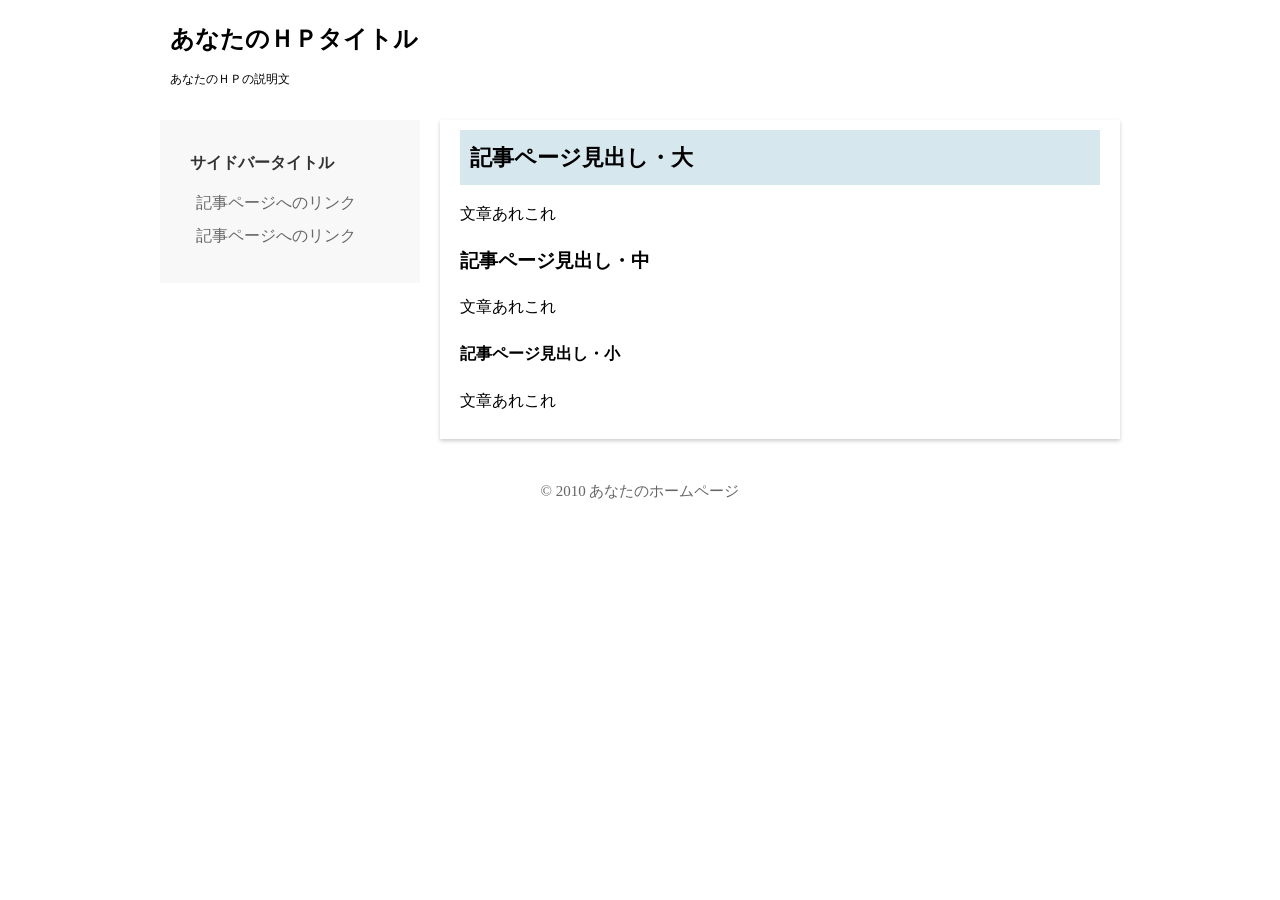
<file: index.html>
<!DOCTYPE html>
<html lang="ja">
<head>
<meta charset="utf-8">
<title>あなたのＨＰタイトル</title>
<meta name="keywords" content="ページのキーワードA,B,C">
<meta name="description" content="ページの説明">
<meta name="viewport" content="width=device-width, initial-scale=1">
<link rel="stylesheet" href="style.css">
</head>
<body>
<div id="outer">
<header>
<div class="header-inner">
<h1>あなたのＨＰタイトル</h1>
<p>あなたのＨＰの説明文</p>
</div>
</header>
<div id="content">
<div class="inner">
<h2>記事ページ見出し・大</h2>
<p>文章あれこれ</p>
<h3>記事ページ見出し・中</h3>
<p>文章あれこれ</p>
<h4>記事ページ見出し・小</h4>
<p>文章あれこれ</p>
</div>
<aside>
<div class="left-title">サイドバータイトル</div>
<div class="link">
<ul>
<li>記事ページへのリンク</li>
<li>記事ページへのリンク</li>
</ul>
</div>
</aside>
</div>
<footer>© 2010 あなたのホームページ</footer>
</div>
</body>
</html>
</file>
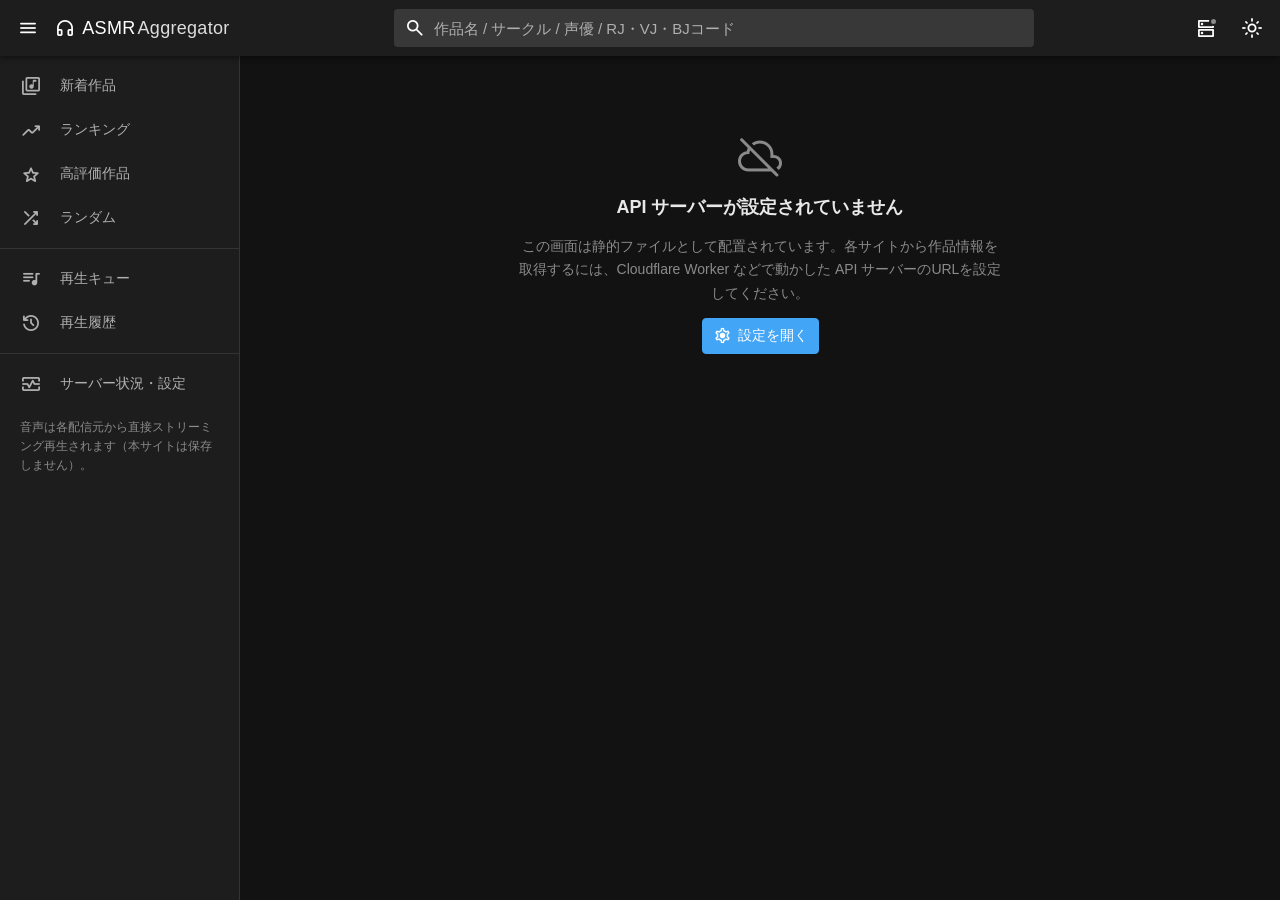
<file: aggregator/index.html>
<!doctype html>
<html lang="ja" data-theme="dark">
<head>
  <meta charset="utf-8" />
  <meta name="viewport" content="width=device-width, initial-scale=1, viewport-fit=cover" />
  <meta name="referrer" content="no-referrer" />
  <title>ASMR Aggregator</title>
  <link rel="icon" href="data:image/svg+xml,%3Csvg xmlns='http://www.w3.org/2000/svg' viewBox='0 0 24 24'%3E%3Cpath fill='%2342a5f5' d='M12 3a9 9 0 0 0-9 9v7a2 2 0 0 0 2 2h2v-8H5v-1a7 7 0 0 1 14 0v1h-2v8h2a2 2 0 0 0 2-2v-7a9 9 0 0 0-9-9z'/%3E%3C/svg%3E" />
  <link rel="preconnect" href="https://fonts.googleapis.com" />
  <link rel="stylesheet" href="https://fonts.googleapis.com/css2?family=Material+Symbols+Rounded:opsz,wght,FILL,GRAD@20..48,400,0..1,0&display=block" />
  <link rel="stylesheet" href="style.css" />
</head>
<body>
  <header class="header">
    <button class="icon-btn" id="menuBtn" title="メニュー"><span class="ms">menu</span></button>
    <a class="logo" href="#/"><span class="ms">headphones</span><span class="logo-text">ASMR<b>Aggregator</b></span></a>
    <form class="search" id="searchForm" autocomplete="off">
      <span class="ms">search</span>
      <input id="searchInput" type="search" placeholder="作品名 / サークル / 声優 / RJ・VJ・BJコード" />
    </form>
    <a class="icon-btn status-btn" href="#/status" title="サーバー状況（開くと確認します）"><span class="ms">dns</span><i id="statusDot" class="dot"></i></a>
    <button class="icon-btn" id="themeBtn" title="テーマ切替"><span class="ms">dark_mode</span></button>
  </header>

  <nav class="drawer" id="drawer">
    <a href="#/" data-nav="home"><span class="ms">library_music</span>新着作品</a>
    <a href="#/ranking" data-nav="ranking"><span class="ms">trending_up</span>ランキング</a>
    <a href="#/?order=rate_average_2dp" data-nav="rated"><span class="ms">star</span>高評価作品</a>
    <a href="#/?order=random" data-nav="random"><span class="ms">shuffle</span>ランダム</a>
    <hr />
    <a href="#/queue" data-nav="queue"><span class="ms">queue_music</span>再生キュー</a>
    <a href="#/history" data-nav="history"><span class="ms">history</span>再生履歴</a>
    <hr />
    <a href="#/status" data-nav="status"><span class="ms">monitor_heart</span>サーバー状況・設定</a>
    <div class="drawer-foot">音声は各配信元から直接ストリーミング再生されます（本サイトは保存しません）。</div>
  </nav>
  <div class="scrim" id="scrim"></div>

  <main class="main" id="app"></main>

  <!-- ミニプレイヤー -->
  <div class="mini" id="mini" hidden>
    <div class="mini-progress"><i id="miniBar"></i></div>
    <img id="miniCover" alt="" />
    <div class="mini-text" id="miniOpen">
      <div class="mini-title" id="miniTitle"></div>
      <div class="mini-sub" id="miniSub"></div>
    </div>
    <button class="icon-btn" data-act="prev" title="前へ"><span class="ms">skip_previous</span></button>
    <button class="icon-btn big" data-act="toggle" title="再生/一時停止"><span class="ms fill" id="miniPlayIcon">play_arrow</span></button>
    <button class="icon-btn" data-act="next" title="次へ"><span class="ms">skip_next</span></button>
    <button class="icon-btn hide-sm" id="miniExpand" title="プレイヤーを開く"><span class="ms">expand_less</span></button>
  </div>

  <!-- フルプレイヤー -->
  <section class="player" id="player" hidden>
    <div class="player-head">
      <button class="icon-btn" id="playerClose" title="閉じる"><span class="ms">expand_more</span></button>
      <div class="player-head-title">再生中</div>
      <button class="icon-btn" id="playerQueueBtn" title="キュー"><span class="ms">queue_music</span></button>
    </div>
    <div class="player-body">
      <div class="player-main">
        <img class="player-cover" id="pCover" alt="" />
        <div class="player-title" id="pTitle"></div>
        <a class="player-work" id="pWork"></a>
        <div class="player-meta" id="pMeta"></div>
        <div class="seek">
          <input type="range" id="pSeek" min="0" max="1000" value="0" />
          <div class="times"><span id="pCur">0:00</span><span class="buf" id="pBuf"></span><span id="pDur">0:00</span></div>
        </div>
        <div class="controls">
          <button class="icon-btn" id="pMode" title="リピート"><span class="ms">repeat</span></button>
          <button class="icon-btn" data-act="prev"><span class="ms">skip_previous</span></button>
          <button class="icon-btn" data-act="back"><span class="ms">replay_30</span></button>
          <button class="icon-btn play" data-act="toggle"><span class="ms fill" id="pPlayIcon">play_arrow</span></button>
          <button class="icon-btn" data-act="fwd"><span class="ms">forward_30</span></button>
          <button class="icon-btn" data-act="next"><span class="ms">skip_next</span></button>
          <select id="pRate" title="再生速度">
            <option value="0.75">0.75x</option><option value="1" selected>1.0x</option><option value="1.25">1.25x</option>
            <option value="1.5">1.5x</option><option value="2">2.0x</option>
          </select>
        </div>
        <div class="volume"><span class="ms">volume_up</span><input type="range" id="pVol" min="0" max="1" step="0.01" value="1" /></div>
        <div class="sleep">
          <span class="ms">bedtime</span>
          <select id="pSleep" title="スリープタイマー">
            <option value="0">スリープタイマー: オフ</option><option value="15">15分後に停止</option><option value="30">30分後に停止</option>
            <option value="60">60分後に停止</option><option value="90">90分後に停止</option><option value="track">このトラックの終わりで停止</option>
          </select>
        </div>
      </div>
      <div class="player-queue" id="pQueue"></div>
    </div>
  </section>

  <div class="lightbox" id="lightbox" hidden><img id="lightboxImg" alt="" /></div>
  <div class="toasts" id="toasts"></div>
  <audio id="audio" preload="metadata"></audio>

  <script src="config.js"></script>
  <script src="vendor/hls.min.js"></script>
  <script src="app.js"></script>
</body>
</html>
</file>
<file: style.css>
@charset "UTF-8";
body {
	margin: 0;
	padding: 0;
	line-height: 1.6;
	background: #fff;
	background-size: 40px 40px;
}
#outer {
	margin: 0 auto;
	width: 1000px;
	background-color: #fff;
}
header {
	height: 80px;
	padding: 20px 30px;
}
.header-inner {
	padding: 0;
	font-size: 12px;
}
h1 {
	font-size: 24px;
	margin: 0;
	padding: 0;
}
h1 a {
	color: #000;
	text-decoration: none;
}
h1 a:hover {
	text-decoration: underline;
}
h2 {
	font-size: 22px;
	margin: 0;
	padding: 10px;
	background-color: #D6E7EE;
}
h2 a {
	text-decoration: none;
	color: #265699;
}
p {
	margin: 1em 0;
}
.aka {
	color: #B0231D;
	font-weight: bold;
}
img {
	max-width: 100%;
	height: auto;
	border: 0;
}
a {
	color: #094a94;
}
#content {
	padding: 0 20px;
}
#content::after {
	content: "";
	display: table;
	clear: both;
}
.inner {
	float: right;
	width: 640px;
	margin: 0;
	padding: 10px 20px;
	box-shadow: 0 2px 4px rgba(0, 0, 0, 0.2);
}
aside {
	padding: 20px;
	color: #676767;
	width: 220px;
	float: left;
	background-color: #f8f8f8;
}
.left-title {
	padding: 10px;
	font-weight: bold;
	color: #333;
}
.link {
	margin: 0;
	padding: 0 0 10px 0;
}
.link a {
	color: #094a94;
	text-decoration: none;
}
.link a:hover {
	text-decoration: underline;
}
ul {
	margin: 0 0 0 1em;
	padding: 0;
}
.link li {
	list-style: none;
	padding: 4px 0;
}
footer {
	text-align: center;
	color: #666;
	font-size: 15px;
	height: 100px;
	padding-top: 40px;
	clear: both;
}
blockquote {
	border: 1px solid #ccc;
	padding: 5px;
	margin: 10px;
}
@media (max-width: 768px) {
#outer {
	width: 100%;
	padding: 0;
}
#content {
	padding: 0 10px;
}
.inner, aside {
	float: none;
	width: 100%;
}
.inner {
	margin: 0;
	padding: 10px 0;
	box-shadow: none;
}
aside {
	padding: 10px 0;
}
.header-inner {
	font-size: 10px;
}
h1 {
	font-size: 20px;
}
h2 {
	font-size: 20px;
}
}
</file>
<file: aggregator/style.css>
:root {
  --header-h: 56px;
  --drawer-w: 240px;
  --mini-h: 64px;
  --radius: 6px;
  --font: "Roboto", "Hiragino Kaku Gothic ProN", "Noto Sans JP", "Yu Gothic UI", Meiryo, sans-serif;
}
:root,
:root[data-theme="dark"] {
  color-scheme: dark;
  --bg: #121212;
  --surface: #1d1d1d;
  --surface-2: #262626;
  --surface-3: #303030;
  --header: #1d1d1d;
  --text: #e8e8e8;
  --text-2: #b0b0b0;
  --muted: #8a8a8a;
  --border: #333;
  --primary: #42a5f5;
  --primary-soft: rgba(66, 165, 245, 0.16);
  --accent: #ff7043;
  --star: #ffc107;
  --price: #ff9800;
  --ok: #4caf50;
  --warn: #ffb300;
  --err: #ef5350;
  --chip: #2e2e2e;
  --va: #00897b;
  --shadow: 0 2px 6px rgba(0, 0, 0, 0.45);
}
:root[data-theme="light"] {
  color-scheme: light;
  --bg: #f5f5f5;
  --surface: #fff;
  --surface-2: #f3f3f3;
  --surface-3: #e8e8e8;
  --header: #1976d2;
  --text: #1d1d1d;
  --text-2: #444;
  --muted: #757575;
  --border: #e0e0e0;
  --primary: #1976d2;
  --primary-soft: rgba(25, 118, 210, 0.1);
  --chip: #eceff1;
  --va: #00897b;
  --shadow: 0 1px 4px rgba(0, 0, 0, 0.15);
}

* { box-sizing: border-box; }
html, body { margin: 0; background: var(--bg); color: var(--text); font-family: var(--font); font-size: 14px; }
a { color: inherit; text-decoration: none; }
button, input, select { font: inherit; color: inherit; }
[hidden] { display: none !important; }

.ms {
  font-family: "Material Symbols Rounded";
  font-weight: normal; font-style: normal; font-size: 22px; line-height: 1;
  display: inline-block; white-space: nowrap; direction: ltr;
  -webkit-font-feature-settings: "liga"; font-feature-settings: "liga";
  font-variation-settings: "FILL" 0, "wght" 400; user-select: none;
}
.ms.fill { font-variation-settings: "FILL" 1, "wght" 400; }

.icon-btn {
  position: relative; display: inline-flex; align-items: center; justify-content: center;
  width: 40px; height: 40px; border: 0; border-radius: 50%; background: transparent; cursor: pointer; flex: none;
}
.icon-btn:hover { background: rgba(127, 127, 127, 0.18); }
.icon-btn:disabled { opacity: 0.4; cursor: default; }

/* ---------- header / drawer ---------- */
.header {
  position: fixed; inset: 0 0 auto 0; height: var(--header-h); z-index: 30;
  display: flex; align-items: center; gap: 6px; padding: 0 8px;
  background: var(--header); color: #fff; box-shadow: var(--shadow);
}
.logo { display: flex; align-items: center; gap: 6px; font-size: 18px; letter-spacing: 0.3px; margin-right: 12px; white-space: nowrap; }
.logo b { font-weight: 500; opacity: 0.85; margin-left: 2px; }
.search {
  flex: 1; max-width: 640px; margin: 0 auto; display: flex; align-items: center; gap: 6px;
  background: rgba(255, 255, 255, 0.12); border-radius: 4px; padding: 0 10px; height: 38px;
}
.search input { flex: 1; min-width: 0; width: 100%; border: 0; outline: 0; background: transparent; color: #fff; font-size: 15px; }
.search { min-width: 0; }
/* スマホ: ロゴの文字を消して検索窓に幅を回す */
@media (max-width: 600px) {
  .header { gap: 2px; padding: 0 4px; }
  .logo { margin-right: 4px; }
  .logo .logo-text { display: none; }
  .search { padding: 0 8px; }
  .search input { font-size: 16px; } /* iOS で入力時に拡大されないよう16px */
}
.search input::placeholder { color: rgba(255, 255, 255, 0.6); }
.status-btn .dot { position: absolute; right: 8px; top: 9px; width: 9px; height: 9px; border-radius: 50%; background: var(--muted); border: 2px solid var(--header); }
.dot.ok { background: var(--ok); } .dot.warn { background: var(--warn); } .dot.err { background: var(--err); }

.drawer {
  position: fixed; top: var(--header-h); bottom: 0; left: 0; width: var(--drawer-w); z-index: 25;
  background: var(--surface); border-right: 1px solid var(--border); padding: 8px 0; overflow-y: auto;
  transform: translateX(-100%); transition: transform 0.2s ease;
}
.drawer a { display: flex; align-items: center; gap: 18px; padding: 11px 20px; color: var(--text-2); }
.drawer a:hover { background: var(--surface-2); }
.drawer a.active { color: var(--primary); background: var(--primary-soft); }
.drawer hr { border: 0; border-top: 1px solid var(--border); margin: 8px 0; }
.drawer-foot { padding: 12px 20px; color: var(--muted); font-size: 12px; line-height: 1.6; }
.scrim { position: fixed; inset: 0; background: rgba(0, 0, 0, 0.45); z-index: 24; display: none; }
body.drawer-open .drawer { transform: none; }
body.drawer-open .scrim { display: block; }

.main { padding: calc(var(--header-h) + 16px) 16px 24px; max-width: 1680px; margin: 0 auto; transition: padding 0.2s; }
body.has-player .main { padding-bottom: calc(var(--mini-h) + 24px); }
@media (min-width: 1100px) {
  body.drawer-pinned .drawer { transform: none; }
  body.drawer-pinned .main { padding-left: calc(var(--drawer-w) + 16px); }
  body.drawer-pinned .scrim { display: none; }
}

/* ---------- toolbar ---------- */
.toolbar { display: flex; align-items: center; flex-wrap: wrap; gap: 10px; margin-bottom: 14px; }
.toolbar h1 { font-size: 20px; font-weight: 500; margin: 0 auto 0 0; }
.toolbar .count { color: var(--muted); font-size: 13px; }
.select, .btn {
  height: 36px; border: 1px solid var(--border); background: var(--surface); border-radius: 4px; padding: 0 10px; cursor: pointer;
}
.btn { display: inline-flex; align-items: center; gap: 6px; }
.btn:hover { background: var(--surface-2); }
.btn.primary { background: var(--primary); border-color: var(--primary); color: #fff; }
.btn .ms { font-size: 19px; }
.seg { display: inline-flex; border: 1px solid var(--border); border-radius: 4px; overflow: hidden; }
.seg button { border: 0; background: var(--surface); padding: 0 8px; height: 34px; cursor: pointer; display: flex; align-items: center; }
.seg button.on { background: var(--primary-soft); color: var(--primary); }

.site-chips { display: flex; flex-wrap: wrap; gap: 8px; margin: -4px 0 14px; }
.site-chip {
  display: inline-flex; align-items: center; gap: 6px; padding: 4px 10px; border-radius: 16px;
  background: var(--surface); border: 1px solid var(--border); font-size: 12px; color: var(--text-2);
}
.site-chip .dot { width: 8px; height: 8px; border-radius: 50%; background: var(--muted); }
.site-chip.err { color: var(--err); }

/* ---------- work grid (asmr.one 風カード) ---------- */
.grid { display: grid; grid-template-columns: repeat(auto-fill, minmax(230px, 1fr)); gap: 16px; }
.card { background: var(--surface); border-radius: var(--radius); overflow: hidden; box-shadow: var(--shadow); display: flex; flex-direction: column; }
.card-cover { position: relative; aspect-ratio: 4 / 3; background: var(--surface-3); display: block; overflow: hidden; }
.card-cover img { width: 100%; height: 100%; object-fit: cover; display: block; transition: transform 0.25s; }
.card-cover:hover img { transform: scale(1.03); }
.badge {
  position: absolute; top: 6px; left: 6px; padding: 2px 6px; border-radius: 3px; font-size: 11px; font-weight: 500;
  background: rgba(0, 0, 0, 0.72); color: #fff; letter-spacing: 0.3px;
}
.badge.age { left: auto; right: 6px; }
.badge.age.r18 { background: #d32f2f; } .badge.age.r15 { background: #f57c00; } .badge.age.all { background: #388e3c; }
.badge.sub { top: auto; bottom: 6px; left: 6px; background: var(--primary); }
.badge.dur { top: auto; bottom: 6px; left: auto; right: 6px; }
.card-body { padding: 10px 12px 12px; display: flex; flex-direction: column; gap: 6px; flex: 1; }
.card-title { font-weight: 500; line-height: 1.4; display: -webkit-box; -webkit-line-clamp: 2; -webkit-box-orient: vertical; overflow: hidden; }
.card-title:hover { color: var(--primary); }
.circle { color: var(--text-2); font-size: 13px; cursor: pointer; }
.circle:hover { text-decoration: underline; }
.rating { display: flex; align-items: center; gap: 6px; font-size: 13px; color: var(--text-2); flex-wrap: wrap; }
.stars { color: var(--star); letter-spacing: -1px; font-size: 14px; }
.price { color: var(--price); font-weight: 500; }
.chips { display: flex; flex-wrap: wrap; gap: 4px; }
.chip {
  display: inline-block; padding: 2px 8px; border-radius: 12px; background: var(--chip); color: var(--text-2);
  font-size: 12px; cursor: pointer; line-height: 1.6; max-width: 100%; overflow: hidden; text-overflow: ellipsis; white-space: nowrap;
}
.chip:hover { filter: brightness(1.2); }
.chip.va { background: var(--va); color: #fff; }
.srcs { display: flex; gap: 4px; flex-wrap: wrap; margin-top: auto; padding-top: 4px; }
.src { font-size: 10px; padding: 1px 6px; border-radius: 3px; border: 1px solid var(--border); color: var(--muted); }

.list-mode .grid { grid-template-columns: 1fr; gap: 10px; }
.list-mode .card { flex-direction: row; }
.list-mode .card-cover { width: 200px; flex: none; }
@media (max-width: 600px) {
  .grid { grid-template-columns: repeat(2, minmax(0, 1fr)); gap: 10px; }
  .card-body { padding: 8px; }
  .list-mode .card-cover { width: 120px; }
  .card .chips { display: none; }
}

.pager { display: flex; justify-content: center; align-items: center; gap: 4px; margin: 24px 0 8px; flex-wrap: wrap; }
.pager button { min-width: 36px; height: 36px; border: 0; border-radius: 4px; background: transparent; cursor: pointer; }
.pager button:hover:not(:disabled) { background: var(--surface-2); }
.pager button.on { background: var(--primary); color: #fff; }
.pager button:disabled { opacity: 0.35; cursor: default; }

.empty, .loading { text-align: center; padding: 60px 16px; color: var(--muted); }
.spinner { width: 34px; height: 34px; border: 3px solid var(--surface-3); border-top-color: var(--primary); border-radius: 50%; animation: spin 0.8s linear infinite; margin: 0 auto 12px; }
.spinner.sm { width: 14px; height: 14px; border-width: 2px; margin: 0; display: inline-block; vertical-align: middle; }
@keyframes spin { to { transform: rotate(360deg); } }

/* ---------- work detail ---------- */
.work-head { display: grid; grid-template-columns: minmax(0, 480px) minmax(0, 1fr); gap: 20px; background: var(--surface); border-radius: var(--radius); padding: 16px; box-shadow: var(--shadow); }
.work-cover { position: relative; border-radius: 4px; overflow: hidden; background: var(--surface-3); aspect-ratio: 4 / 3; }
.work-cover img { width: 100%; height: 100%; object-fit: cover; display: block; }
.work-cover .play-fab {
  position: absolute; right: 12px; bottom: 12px; width: 56px; height: 56px; border-radius: 50%; border: 0;
  background: var(--primary); color: #fff; cursor: pointer; box-shadow: 0 3px 10px rgba(0, 0, 0, 0.5); display: flex; align-items: center; justify-content: center;
}
.work-cover .play-fab .ms { font-size: 34px; }
.work-info { display: flex; flex-direction: column; gap: 10px; min-width: 0; }
.work-info h1 { font-size: 20px; font-weight: 500; line-height: 1.45; margin: 0; word-break: break-word; }
.rj { color: var(--muted); font-size: 13px; }
.info-row { display: flex; gap: 14px; flex-wrap: wrap; align-items: center; color: var(--text-2); }
.links { display: flex; gap: 8px; flex-wrap: wrap; }
.links a { font-size: 12px; padding: 4px 10px; border-radius: 4px; background: var(--surface-2); display: inline-flex; gap: 4px; align-items: center; }
.links a:hover { color: var(--primary); }
.links .ms { font-size: 16px; }
@media (max-width: 820px) { .work-head { grid-template-columns: 1fr; } }

.panel { background: var(--surface); border-radius: var(--radius); box-shadow: var(--shadow); margin-top: 16px; overflow: hidden; }
.panel-head { display: flex; align-items: center; gap: 8px; padding: 12px 16px; border-bottom: 1px solid var(--border); flex-wrap: wrap; }
.panel-head h2 { font-size: 16px; font-weight: 500; margin: 0 auto 0 0; }

.sources { display: flex; flex-wrap: wrap; gap: 8px; padding: 12px 16px; border-bottom: 1px solid var(--border); }
.source {
  display: inline-flex; align-items: center; gap: 6px; padding: 6px 12px; border-radius: 18px; cursor: pointer;
  background: var(--surface-2); border: 1px solid var(--border); font-size: 13px;
}
.source .ms { font-size: 17px; }
.source.ok .ms { color: var(--ok); }
.source.notfound { opacity: 0.55; cursor: default; }
.source.error .ms { color: var(--err); }
.source.selected { border-color: var(--primary); background: var(--primary-soft); color: var(--primary); }
.source small { color: var(--muted); }
.source-note { padding: 8px 16px; font-size: 12px; color: var(--muted); border-bottom: 1px solid var(--border); display: flex; align-items: center; gap: 6px; }
.source-note .ms { font-size: 16px; }

.crumbs { display: flex; align-items: center; flex-wrap: wrap; gap: 2px; padding: 10px 12px; border-bottom: 1px solid var(--border); font-size: 13px; }
.crumbs a { padding: 3px 6px; border-radius: 4px; color: var(--primary); cursor: pointer; }
.crumbs a:hover { background: var(--primary-soft); }
.crumbs span.sep { color: var(--muted); }
.crumbs .cur { padding: 3px 6px; color: var(--text); }

.tree { list-style: none; margin: 0; padding: 4px 0; }
.tree li { display: flex; align-items: center; gap: 14px; padding: 8px 12px 8px 18px; cursor: pointer; min-height: 52px; }
.tree li:hover { background: var(--surface-2); }
.tree li.playing { background: var(--primary-soft); }
.tree li.playing .t-title { color: var(--primary); }
.tree .t-icon { color: var(--muted); }
.tree li.folder .t-icon { color: #ffb300; }
.tree li.audio .t-icon { color: var(--primary); }
.tree .t-main { flex: 1; min-width: 0; }
.tree .t-title { word-break: break-all; line-height: 1.4; }
.tree .t-sub { font-size: 12px; color: var(--muted); display: flex; gap: 8px; align-items: center; flex-wrap: wrap; margin-top: 2px; }
.tag-virtual { font-size: 10px; padding: 0 5px; border-radius: 3px; background: var(--primary-soft); color: var(--primary); }
.tag-est { font-size: 10px; padding: 0 5px; border-radius: 3px; background: rgba(255, 179, 0, 0.15); color: var(--warn); }

/* ---------- status ---------- */
/* 狭い画面では表を横にスクロール（折り返して崩れないよう各セルは1行） */
.table-scroll { overflow-x: auto; -webkit-overflow-scrolling: touch; }
.status-table { width: 100%; border-collapse: collapse; }
.status-table th, .status-table td { text-align: left; padding: 10px 14px; border-bottom: 1px solid var(--border); font-size: 13px; white-space: nowrap; }
.status-table th { color: var(--muted); font-weight: 500; }
.status-table .dot { display: inline-block; width: 10px; height: 10px; border-radius: 50%; margin-right: 8px; vertical-align: middle; background: var(--muted); }
.prio { list-style: none; margin: 0; padding: 8px 0; }
.prio li { display: flex; align-items: center; gap: 10px; padding: 6px 16px; }
.prio .n { width: 22px; color: var(--muted); }
.prio .name { flex: 1; }
.prio input { width: 18px; height: 18px; accent-color: var(--primary); }
.note { color: var(--muted); font-size: 12px; line-height: 1.7; padding: 12px 16px; }

/* ---------- mini player ---------- */
.mini {
  position: fixed; left: 0; right: 0; bottom: 0; height: var(--mini-h); z-index: 35;
  display: flex; align-items: center; gap: 8px; padding: 0 8px 0 0; background: var(--surface); border-top: 1px solid var(--border); box-shadow: 0 -2px 8px rgba(0, 0, 0, 0.3);
}
.mini-progress { position: absolute; top: -1px; left: 0; right: 0; height: 3px; background: var(--surface-3); }
.mini-progress i { display: block; height: 100%; width: 0; background: var(--primary); }
.mini img { width: var(--mini-h); height: var(--mini-h); object-fit: cover; flex: none; background: var(--surface-3); cursor: pointer; }
.mini-text { flex: 1; min-width: 0; cursor: pointer; }
.mini-title, .mini-sub { white-space: nowrap; overflow: hidden; text-overflow: ellipsis; }
.mini-sub { color: var(--muted); font-size: 12px; margin-top: 2px; }
.icon-btn.big .ms { font-size: 34px; }
@media (max-width: 600px) { .hide-sm { display: none; } }

/* ---------- full player ---------- */
.player { position: fixed; inset: 0; z-index: 40; background: var(--bg); display: flex; flex-direction: column; animation: up 0.2s ease; }
@keyframes up { from { transform: translateY(30px); opacity: 0; } }
@keyframes down { to { transform: translateY(30px); opacity: 0; } }
.player.closing { animation: down 0.2s ease forwards; pointer-events: none; }
.player-head { display: flex; align-items: center; gap: 8px; padding: 8px; border-bottom: 1px solid var(--border); }
.player-head-title { flex: 1; text-align: center; color: var(--muted); }
.player-body { flex: 1; display: flex; min-height: 0; }
.player-main { flex: 1; overflow-y: auto; display: flex; flex-direction: column; align-items: center; padding: 20px 16px 30px; gap: 10px; }
.player-cover { width: min(420px, 82vw); aspect-ratio: 4 / 3; object-fit: cover; border-radius: 6px; box-shadow: var(--shadow); background: var(--surface-3); }
.player-title { font-size: 18px; font-weight: 500; text-align: center; max-width: 560px; line-height: 1.4; margin-top: 8px; word-break: break-all; }
.player-work { color: var(--primary); font-size: 13px; text-align: center; max-width: 560px; }
.player-meta { color: var(--muted); font-size: 12px; display: flex; gap: 8px; flex-wrap: wrap; justify-content: center; }
.seek { width: min(560px, 100%); }
.seek input { width: 100%; }
/* 再生バー: 再生済み（青）・読み込み済み（灰）・未読み込み（暗い灰） */
:root { --seek-track: rgba(127, 127, 127, 0.25); --seek-buffer: rgba(160, 160, 160, 0.6); }
.seek input[type="range"] { -webkit-appearance: none; appearance: none; height: 18px; background: transparent; cursor: pointer; margin: 0; }
.seek input[type="range"]::-webkit-slider-runnable-track { height: 4px; border-radius: 2px; background: var(--seek-bg, var(--seek-track)); transition: height 0.1s; }
.seek input[type="range"]:hover::-webkit-slider-runnable-track { height: 6px; }
.seek input[type="range"]::-webkit-slider-thumb { -webkit-appearance: none; width: 14px; height: 14px; border-radius: 50%; background: var(--primary); margin-top: -5px; box-shadow: 0 0 0 3px var(--primary-soft); }
.seek input[type="range"]:hover::-webkit-slider-thumb { margin-top: -4px; }
.seek input[type="range"]::-moz-range-track { height: 4px; border-radius: 2px; background: var(--seek-bg, var(--seek-track)); }
.seek input[type="range"]::-moz-range-thumb { width: 14px; height: 14px; border: 0; border-radius: 50%; background: var(--primary); }
.times .buf { color: var(--muted); font-size: 11px; }
.times .buf.low { color: var(--warn); }
.times { display: flex; justify-content: space-between; color: var(--muted); font-size: 12px; font-variant-numeric: tabular-nums; }
.controls { display: flex; align-items: center; gap: 4px; flex-wrap: wrap; justify-content: center; }
.controls .play { width: 64px; height: 64px; background: var(--primary); color: #fff; }
.controls .play:hover { background: var(--primary); filter: brightness(1.1); }
.controls .play .ms { font-size: 40px; }
.controls select, .sleep select { height: 32px; background: var(--surface); border: 1px solid var(--border); border-radius: 4px; padding: 0 6px; }
#pMode.on { color: var(--primary); }
.volume, .sleep { display: flex; align-items: center; gap: 8px; color: var(--muted); }
.volume input { width: 200px; }
input[type="range"] { accent-color: var(--primary); }
.player-queue { width: 380px; border-left: 1px solid var(--border); overflow-y: auto; background: var(--surface); }
.player-queue h3 { font-size: 14px; font-weight: 500; margin: 0; padding: 12px 16px; display: flex; align-items: center; gap: 8px; border-bottom: 1px solid var(--border); position: sticky; top: 0; background: var(--surface); }
.player-queue h3 span { flex: 1; }
.q-item { display: flex; align-items: center; gap: 10px; padding: 8px 8px 8px 16px; cursor: pointer; }
.q-item:hover { background: var(--surface-2); }
.q-item.on { color: var(--primary); background: var(--primary-soft); }
.q-item .n { width: 22px; color: var(--muted); font-size: 12px; text-align: right; flex: none; }
.q-item .q-main { flex: 1; min-width: 0; }
.q-item .q-t { white-space: nowrap; overflow: hidden; text-overflow: ellipsis; }
.q-item .q-s { font-size: 11px; color: var(--muted); white-space: nowrap; overflow: hidden; text-overflow: ellipsis; }
@media (max-width: 900px) {
  .player-queue { position: absolute; inset: 57px 0 0 auto; width: min(380px, 100%); display: none; z-index: 2; box-shadow: var(--shadow); }
  .player.show-queue .player-queue { display: block; }
}

.lightbox { position: fixed; inset: 0; z-index: 50; background: rgba(0, 0, 0, 0.9); display: flex; align-items: center; justify-content: center; cursor: zoom-out; }
.lightbox img { max-width: 96vw; max-height: 94vh; }

.toasts { position: fixed; left: 50%; bottom: calc(var(--mini-h) + 16px); transform: translateX(-50%); z-index: 60; display: flex; flex-direction: column; gap: 8px; align-items: center; pointer-events: none; }
.toast { background: #323232; color: #fff; padding: 10px 16px; border-radius: 4px; box-shadow: var(--shadow); font-size: 13px; max-width: 92vw; animation: up 0.2s ease; }
.toast.warn { border-left: 4px solid var(--warn); }
.toast.err { border-left: 4px solid var(--err); }

/* ---------- 除外タグ ---------- */
.filter-panel { background: var(--surface); border: 1px solid var(--border); border-radius: var(--radius); padding: 10px 12px; margin: -4px 0 14px; display: flex; flex-direction: column; gap: 8px; }
.filter-row { display: flex; flex-wrap: wrap; align-items: center; gap: 6px; }
.filter-row .select { flex: 1; min-width: 180px; max-width: 360px; cursor: text; }
.filter-label { font-size: 12px; color: var(--muted); margin-right: 4px; min-width: 7em; }
.muted { color: var(--muted); font-size: 12px; }
.chip.ex { background: var(--err); color: #fff; display: inline-flex; align-items: center; gap: 2px; }
.chip.ex .ms, .chip.add .ms { font-size: 14px; }
.chip.add { display: inline-flex; align-items: center; gap: 2px; border: 1px dashed var(--border); background: transparent; }
.chip.add small { color: var(--muted); }
.filter-info { display: flex; align-items: center; gap: 6px; color: var(--muted); font-size: 12px; margin: -6px 0 12px; }
.filter-info .ms { font-size: 16px; }
.site-chips-inner { display: contents; }

.challenge-note { flex-basis: 100%; display: flex; align-items: center; flex-wrap: wrap; gap: 6px; font-size: 12px; color: var(--warn); }
.challenge-note .ms { font-size: 16px; }
.challenge-note a { display: inline-flex; align-items: center; gap: 2px; color: var(--primary); }
.challenge-note a .ms { font-size: 14px; }
.source.error .ms.shield, .source.error small { white-space: nowrap; }

/* ---------- ランキング ---------- */
.ranking-bar { margin-top: -6px; }
.ranking-bar .seg { flex-wrap: wrap; max-width: 100%; }
.ranking-bar .seg button { padding: 0 12px; white-space: nowrap; flex: 1 0 auto; }
.badge.rank { font-size: 13px; font-weight: 700; padding: 3px 8px; background: #455a64; }
.badge.rank.top1 { background: linear-gradient(135deg, #f9d423, #e6a100); color: #3e2c00; }
.badge.rank.top2 { background: linear-gradient(135deg, #e0e0e0, #9e9e9e); color: #212121; }
.badge.rank.top3 { background: linear-gradient(135deg, #e0a36b, #a0522d); color: #fff; }
.badge.rj.with-rank { top: 34px; }
.period-sales { color: var(--primary); }

/* ---------- API サーバー設定 ---------- */
.api-row { display: flex; gap: 8px; padding: 12px 16px 0; flex-wrap: wrap; }
.api-row .select { flex: 1; min-width: 220px; cursor: text; }
.setup { display: flex; flex-direction: column; align-items: center; gap: 12px; max-width: 520px; margin: 0 auto; line-height: 1.7; }
.setup h2 { margin: 0; font-size: 18px; color: var(--text); }
.setup p { margin: 0; }
</file>
